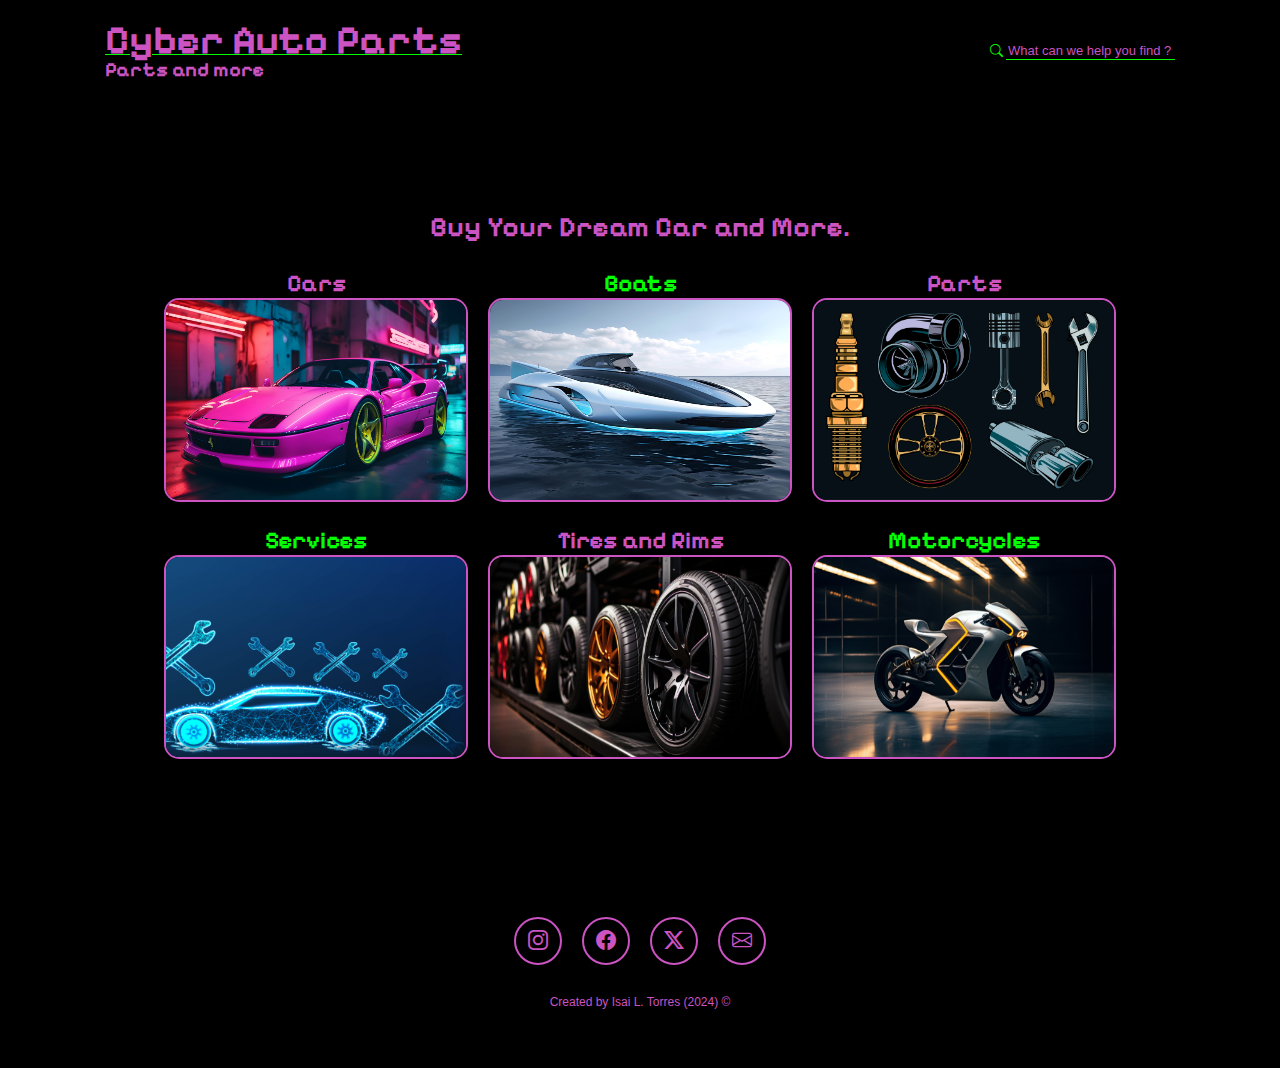
<file: index.html>
<!DOCTYPE html>
<html lang="en">
<head>
    <!-- meta -->
    <meta charset="UTF-8">
    <meta name="viewport" content="width=device-width, initial-scale=1.0">
    <meta http-equiv="X-UA-Compatible" content="IE=edge">
    <!-- CSS -->
    <link rel="stylesheet" href="style.css">
    <!-- Google Fonts -->
    <link rel="preconnect" href="https://fonts.googleapis.com">
    <link rel="preconnect" href="https://fonts.gstatic.com" crossorigin>
    <link href="https://fonts.googleapis.com/css2?family=Pixelify+Sans:wght@400..700&display=swap" rel="stylesheet">
    <!-- Bootstrap icons link -->
    <link rel="stylesheet" href="https://cdn.jsdelivr.net/npm/bootstrap-icons@1.11.3/font/bootstrap-icons.min.css">
    <title>Cyber Auto Parts</title>
</head>
<body>
    <!-- header bar -->
    <header>
        <div class="logo">
            <h1 class="title">Cyber Auto Parts</h1>
            <h2 class="sub-title">Parts and more</h2>
        </div>

        <div class="search-bar">
            <i class="bi bi-search search-icon"></i>
            <input id="search-site" name="search-site" type="text" value="" placeholder="What can we help you find ?" autocomplete="off">
        </div>
    </header>

    <!--Web description-->
    <section class="product-container">
        <h2 class="description">Buy Your Dream Car and More.</h2>

        <div class="products">
            <div>
                <h2 class="product-item" style="color: #cb53c2;">Cars</h2>
                <img src="image/cars.jpg" alt="cars" width="300" height="200">
            </div>

            <div>
                <h2 class="product-item">Boats</h2>
                <img src="image/boats.jpg" alt="cars" width="300" height="200">
            </div>

            <div>
                <h2 class="product-item" style="color: #cb53c2;">Parts</h2>
                <img src="image/parts.jpg" alt="cars" width="300" height="200">
            </div>

            <div>
                <h2 class="product-item">Services</h2>
                <img src="image/services.jpg" alt="cars" width="300" height="200">
            </div>

            <div>
                <h2 class="product-item" style="color: #cb53c2;">Tires and Rims</h2>
                <img src="image/tires-rims.jpg" alt="cars" width="300" height="200">
            </div>

            <div>
                <h2 class="product-item">Motorcycles</h2>
                <img src="image/motorcycles.jpg" alt="cars" width="300" height="200">
            </div>
        </div>
    </section>

    <!--Social Media-->
    <footer class="social-media">
        <div class="social-media-icons">
            <a href="https://www.instagram.com/" target="_blank" rel="noopener noreferrer"><i class="bi bi-instagram"></i></a>
            <a href="https://www.facebook.com/" target="_blank" rel="noopener noreferrer"><i class="bi bi-facebook"></i></a>
            <a href="https://twitter.com/" target="_blank" rel="noopener noreferrer"><i class="bi bi-twitter-x"></i></a>
            <a href="mailto:janedoe@micorreo.com" target="_blank" rel="noopener noreferrer"><i class="bi bi-envelope"></i></a>
        </div>

        <div class="Copyright">Created by Isai L. Torres (2024) ©</div>
    </footer>

</body>
</html>
</file>
<file: style.css>
body, html {
    margin: 0;
    padding: 0;
    height: 100%;
    background: #000;
    font-family: "Pixelify Sans", sans-serif;
}

/* header */

header {
    height: 100px;
    display: flex;
    flex-direction: row;
    justify-content: space-between;
    align-items: center;
    box-sizing: border-box;
    padding: 25px 105px;
}

.logo {
    line-height: 3px;
    color: #cb53c2;
}

.title {
    text-decoration: underline 1px #05fe06;
    font-size: 40px;
}

.sub-title {
    font-size: 20px;
    color: #cb53c2;
}

input {
    border: none;
    border-bottom: 1px solid #05fe06;
    width: 165px;
    background-color: transparent;
    color: #cb53c2;
}

input:focus {
    outline: none; /* Remove the outline/border */
}


::placeholder {
    color: #cb53c2;
    font-size: 13px;
}

.search-icon {
    font-size: 13px;
    color: #05fe06;
}

/* Web description */

.product-container {
    margin: 80px 0 0 0;
    padding: 30px;
    text-align: center;
    box-sizing: border-box;
}

.description {
    color: #cb53c2;
    margin: 0;
    font-size: 28px;
}

.products {
    display: grid;
    justify-content: center;
    align-items: center;
    padding: 25px;
    grid-template-columns: repeat(3, auto);
    grid-template-rows: repeat(2, auto);
    gap: 20px;
    color: #cb53c2;
}

.products div img {
    border: 2px solid #cb53c2;
    border-radius: 15px;
}

.products div img:hover {
    transition: all 0.2s ease;
    opacity: 0.6;
}

.product-item {
    margin: 0;
    color: #05fe06;
}

/* Social Media */

.social-media {
    display: flex;
    flex-direction: column;
    justify-content: center;
    align-items: center;
    box-sizing: border-box;
    height: 200px;
    margin: 50px 0 0 0;
}

.social-media-icons {
    display: flex;
    flex-direction: row;
    justify-content: center;
    align-items: center;
}

.social-media-icons a {
    color: #cb53c2;
    border: 2px solid #cb53c2;
    border-radius: 50%;
    padding: 10px;
    transition: all 0.2s ease-in;
    margin: 10px;
}

.social-media-icons i {
    font-size: 20px;
    padding: 2px;
}

.social-media-icons a:hover {
    color: #05fe06;
    border: 2px solid #05fe06;
}

.Copyright {
    color: #cb53c2;
    font-family: Arial, Helvetica, sans-serif;
    padding: 20px;
    font-size: 12px;
}

/* Responsive */

/* Header */

@media screen and (max-width: 965px) {
    header {
        text-align: center;
        justify-content: center;
        flex-direction: column;
        margin: 0;
        padding: 25px 0 0 0;
    }

    .title {
        font-size: 30px;
        text-decoration: none;
    }

    .sub-title {
        font-size: 1.2em;
    }

    input {
        font-size: 10px;
        width: 127px;
    }

    ::placeholder {
        font-size: 10px;
    }

    .search-icon {
        font-size: 10px;
    }
}

@media screen and (min-width: 2000px) {
    header {
        margin: 50px 30px 0;
    }

    .title {
        font-size: 60px;
    }

    .sub-title {
        font-size: 25px;
    }

    input {
        width: 255px;
        height: 20px;
        font-size: 20px;
    }

    ::placeholder {
        font-size: 20px;
    }

    .search-icon {
        font-size: 20px;
    }

    .product-container {
        margin: 150px 0 0 0;
    }

    .description {
        font-size: 30px;
    }

    .products {
        gap: 50px;
    }

    .products div img {
        height: 300px;
        width: 400px;
    }
}

/* Product Container */

@media screen and (max-width: 965px) {
    .products {
        grid-template-columns: repeat(2, auto);
        grid-template-rows: repeat(2, auto);
    }
}

@media screen and (max-width: 700px) {
    .products {
        grid-template-columns: auto;
    }
    
}
</file>
